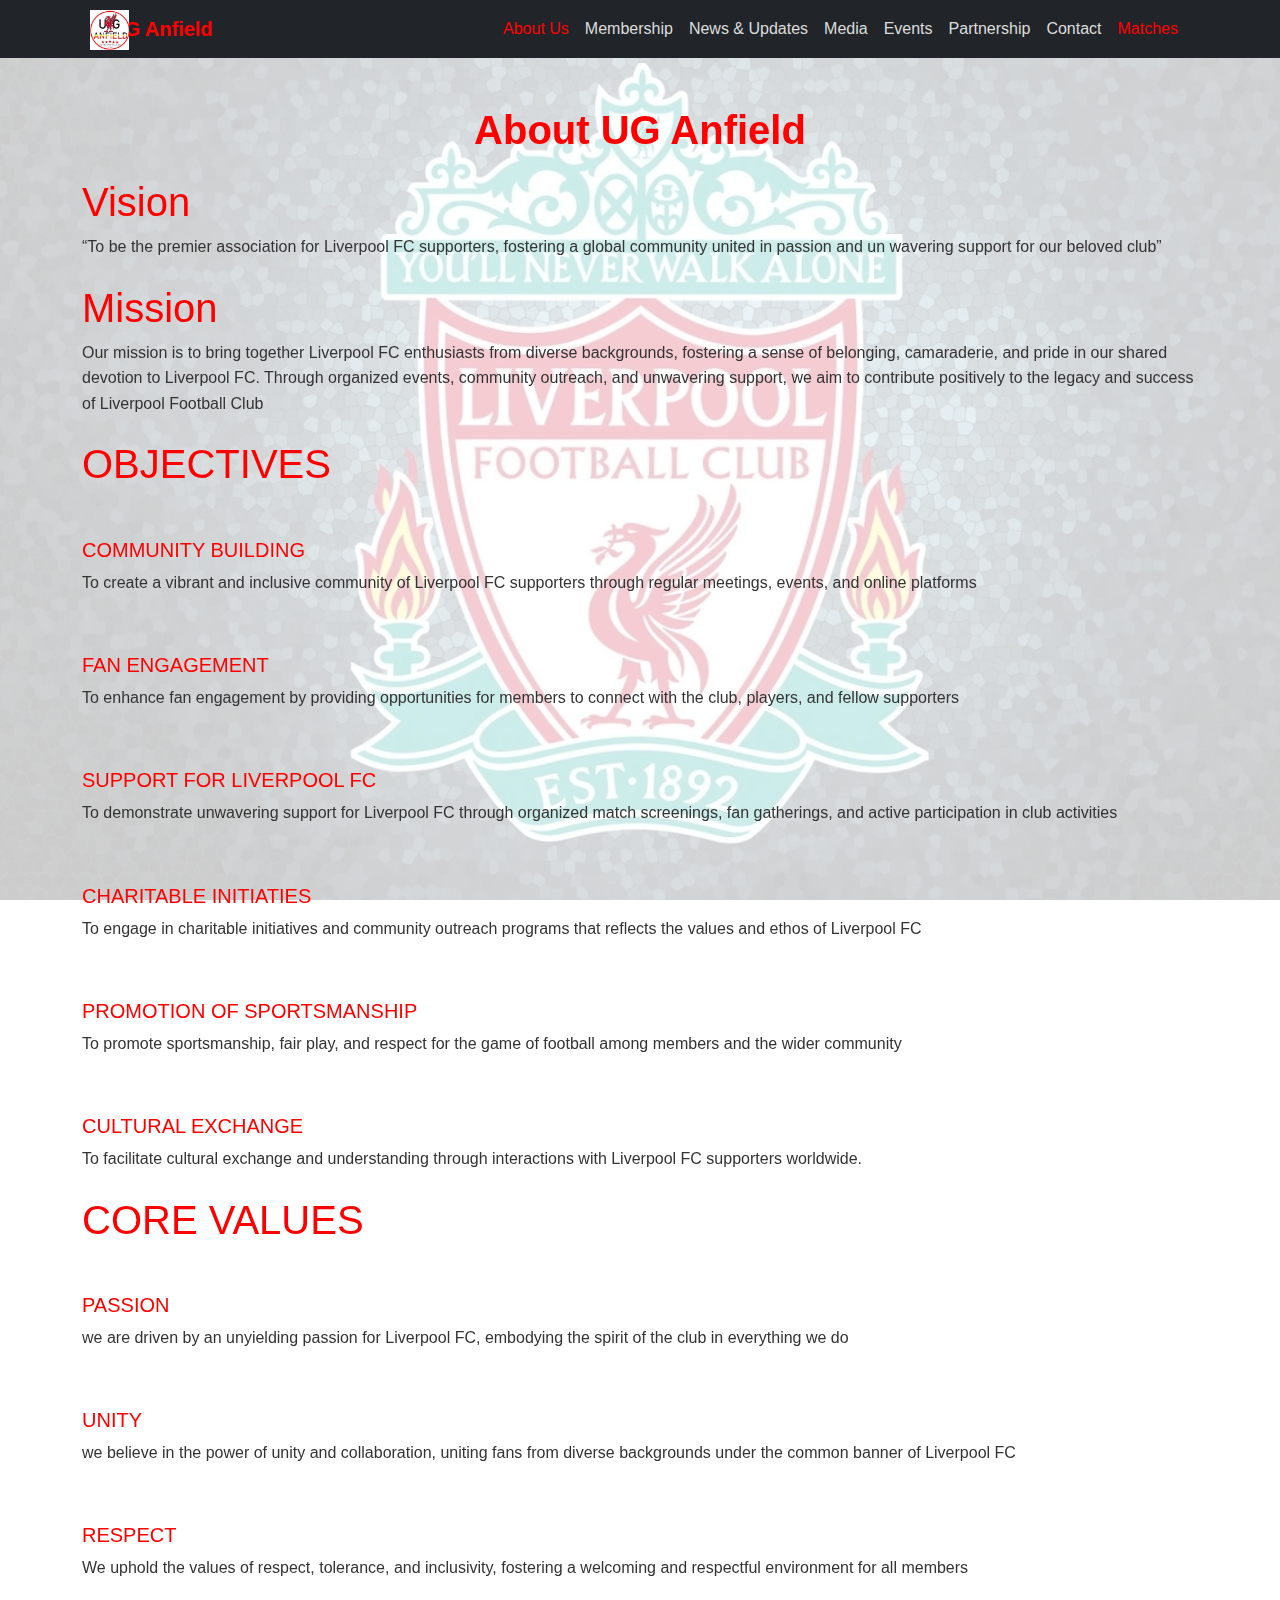
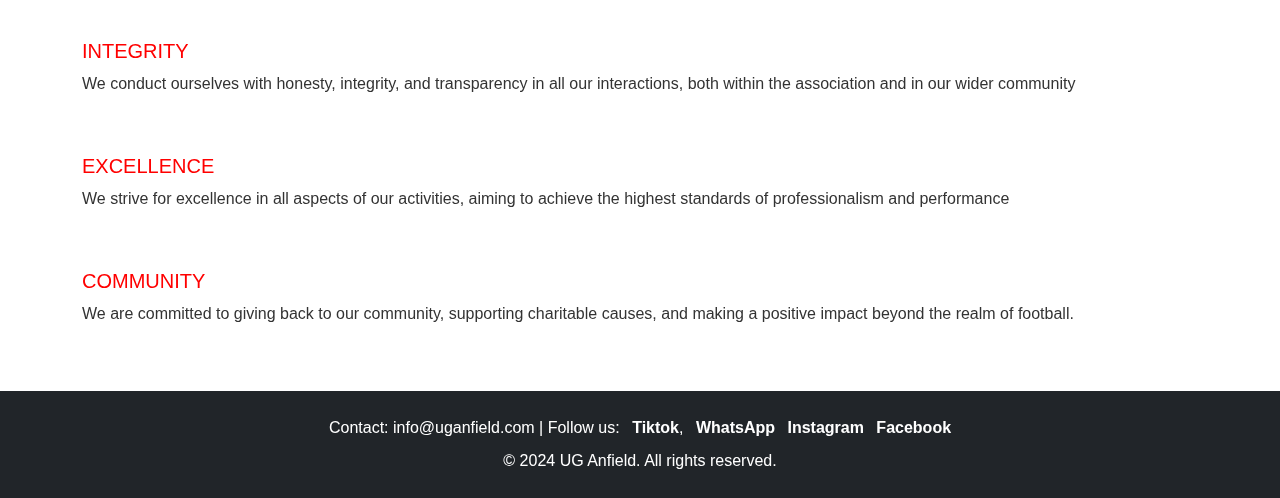
<file: about.html>
<!DOCTYPE html>
<html lang="en">
<head>
    <meta charset="UTF-8">
    <meta name="viewport" content="width=device-width, initial-scale=1.0">
    <title>UG Anfield - About Us</title>
    <!-- Bootstrap CSS -->
    <link href="https://cdn.jsdelivr.net/npm/bootstrap@5.3.0-alpha1/dist/css/bootstrap.min.css" rel="stylesheet">
    <link rel="stylesheet" href="about.css"> <!-- Custom styles -->
</head>
    <button id="scrollToTopBtn" onclick="scrollToTop()" style="display: none; position: fixed; bottom: 30px; right: 30px; z-index: 1000; background-color: #f00; color: #fff; border: none; padding: 10px 15px; border-radius: 5px; cursor: pointer;">
    ↑ Top
    </button>

<body>
    <!-- Navbar -->
    <nav class="navbar navbar-expand-lg navbar-dark bg-dark">
        <div class="container">
            <div class="container d-flex align-items-center">
                <!-- Logo positioned before the text -->
                <a class="navbar-brand d-flex align-items-center" href="index.html">
                  <img src="images/logo.jpeg" alt="UG Anfield Logo" class="logo me-2" style="height: 40px; width: auto; position: absolute; left: 90px; top: 10px;">
                
                </a>
                
            <a class="navbar-brand" href="index.html">UG Anfield</a>
            <button class="navbar-toggler" type="button" data-bs-toggle="collapse" data-bs-target="#navbarNav" aria-controls="navbarNav" aria-expanded="false" aria-label="Toggle navigation">
                <span class="navbar-toggler-icon"></span>
            </button>
            <div class="collapse navbar-collapse" id="navbarNav">
                <ul class="navbar-nav ms-auto">
                    <li class="nav-item"><a class="nav-link active" href="about.html">About Us</a></li>
                    <li class="nav-item"><a class="nav-link" href="membership.html">Membership</a></li>
                    <li class="nav-item"><a class="nav-link" href="news.html">News & Updates</a></li>
                    <li class="nav-item"><a class="nav-link" href="media.html">Media</a></li>
                    <li class="nav-item"><a class="nav-link" href="events.html">Events</a></li>
                    <li class="nav-item"><a class="nav-link" href="partnership.html">Partnership</a></li>
                    <li class="nav-item"><a class="nav-link" href="contact.html">Contact</a></li>
                    <li class="nav-item"><a class="nav-link active" href="matches.html">Matches</a></li> <!-- Active link for Matches -->
                </ul>
            </div>
        </div>
    </nav>

    <!-- About Section -->
    <section class="py-5">
        <div class="container">
            <h2 class="text-center">About UG Anfield</h2>

            <p class="mt-4">
                <h1>Vision</h1> 
                <p>“To be the premier association for Liverpool FC supporters, fostering a global community united
                    in passion and un wavering support for our beloved club”</p>
            </p>

            
            <p class="mt-4">
                <h1> Mission</h1>
                <p>Our mission is to bring together Liverpool FC enthusiasts from diverse backgrounds, fostering a
                    sense of belonging, camaraderie, and pride in our shared devotion to Liverpool FC. Through
                    organized events, community outreach, and unwavering support, we aim to contribute
                    positively to the legacy and success of Liverpool Football Club</p>
            </p>
            
            <div class="mt-4">
                <h1> OBJECTIVES</h1>
                <br>
                <h5>COMMUNITY BUILDING</h5>
                <p> To create a vibrant and inclusive community of Liverpool
                    FC supporters through regular meetings, events, and online platforms</p>
                    <br>

                    <h5>FAN ENGAGEMENT</h5>
                    <P> To enhance fan engagement by providing opportunities for
                        members to connect with the club, players, and fellow supporters</P>
                        <br>
                        
                        <h5>SUPPORT FOR LIVERPOOL FC</h5>
                        <p> To demonstrate unwavering support for Liverpool
                            FC through organized match screenings, fan gatherings, and active participation in club
                            activities</p>
                            <br>
                            
                            <h5> CHARITABLE INITIATIES</h5>
                            <p> To engage in charitable initiatives and community
                                outreach programs that reflects the values and ethos of Liverpool FC</p>
                                <br>
                                
                            <h5>PROMOTION OF SPORTSMANSHIP</h5>
                            <p>To promote sportsmanship, fair play, and respect for the game of football among members and
                                the wider community</p>
                                <br>
                                
                            <h5>CULTURAL EXCHANGE</h5>
                            <p> To facilitate cultural exchange and understanding through
                                interactions with Liverpool FC supporters worldwide.</p>

            </div>

            <div class="mt-4">
                <h1> CORE VALUES</h1>
                <br>

                <h5>PASSION</h5>
                <p> we are driven by an unyielding passion for Liverpool FC, embodying the spirit of
                    the club in everything we do </p>
                    <br>
                    
                    <h5>UNITY</h5>
                    <p> we believe in the power of unity and collaboration, uniting fans from diverse
                        backgrounds under the common banner of Liverpool FC</p>
                        <br>
                        
                    <h5>RESPECT</h5>
                    <p> We uphold the values of respect, tolerance, and inclusivity, fostering a
                        welcoming and respectful environment for all members </p>
                        <br>
                        
                    <h5>INTEGRITY</h5>
                    <p>We conduct ourselves with honesty, integrity, and transparency in all our
                        interactions, both within the association and in our wider community </p>
                        <br>
                        
                    <h5>EXCELLENCE</h5>
                    <p> We strive for excellence in all aspects of our activities, aiming to achieve
                        the highest standards of professionalism and performance </p>
                        <br>

                        <h5>COMMUNITY</h5>
                        <p> We are committed to giving back to our community, supporting charitable
                            causes, and making a positive impact beyond the realm of football. </p>

            </div>

           
    </section>

    <!-- Footer -->
    <footer class="bg-dark text-white text-center p-3">
        <div class="container">
            <p>Contact: info@uganfield.com | Follow us: 
                <a href=" https://tiktok.com/@ug.anfield.official" class="text-white">Tiktok</a>, 
                <a href="https://chat.whatsapp.com/IwDs17g4SsQ7MjDrHupncl" class="text-white">WhatsApp</a>
                <a href="https://www.instagram.com/uganfield?igsh=ZGUzMzM3NWJiOQ==" class="text-white">Instagram</a>
                <a href="https://www.facebook.com/profile.php?id=61566677184223" class="text-white">Facebook</a>
            </p>
            <p>&copy; 2024 UG Anfield. All rights reserved.</p>
        </div>
    </footer>

    <!-- Bootstrap JS -->
    <script src="https://cdn.jsdelivr.net/npm/bootstrap@5.3.0-alpha1/dist/js/bootstrap.bundle.min.js"></script>
    <script src="about.js"></script>
</body>
</html>
</file>
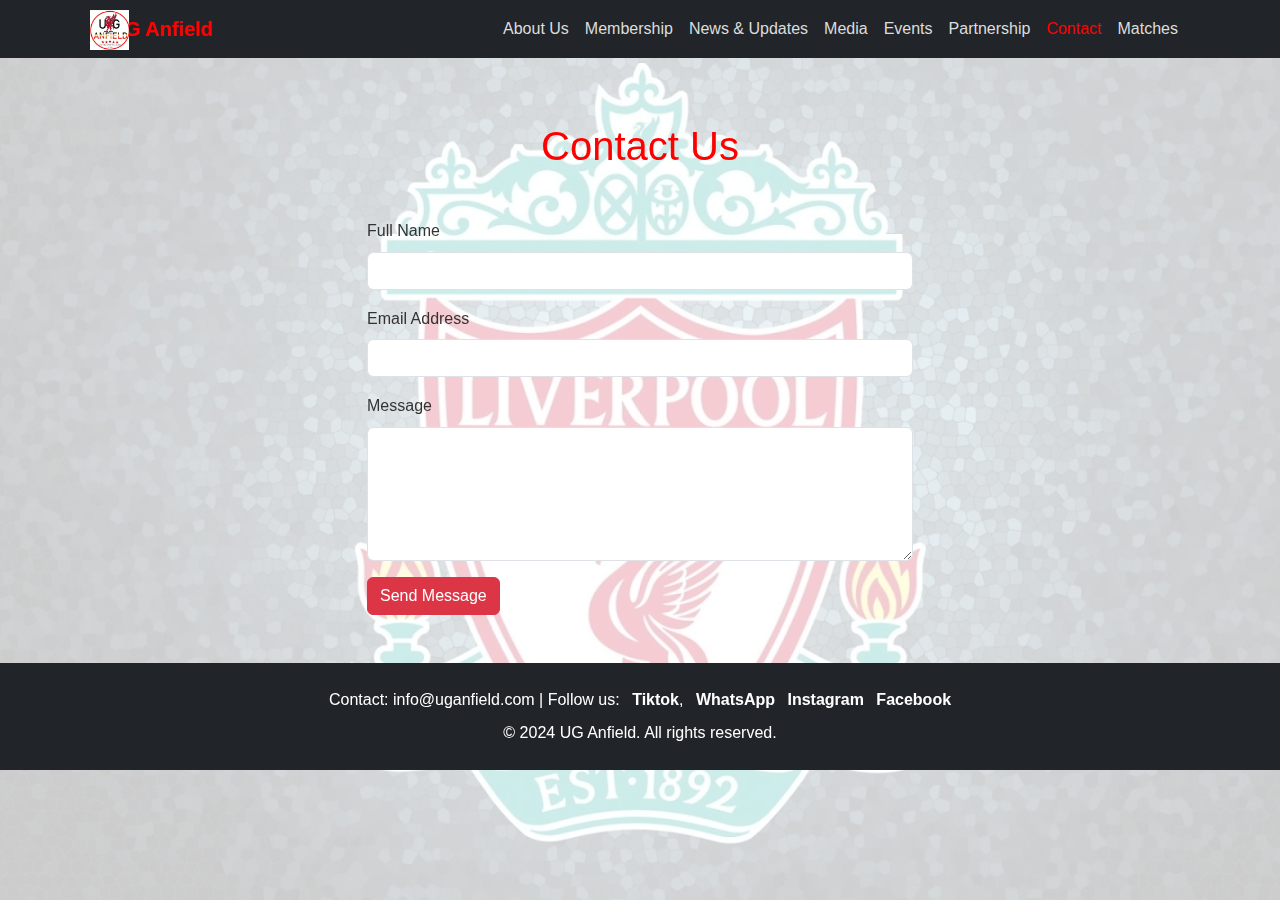
<file: contact.html>
<!DOCTYPE html>
<html lang="en">
<head>
    <meta charset="UTF-8">
    <meta name="viewport" content="width=device-width, initial-scale=1.0">
    <title>UG Anfield - Contact Us</title>
    <!-- Bootstrap CSS -->
    <link href="https://cdn.jsdelivr.net/npm/bootstrap@5.3.0-alpha1/dist/css/bootstrap.min.css" rel="stylesheet">
    <link rel="stylesheet" href="about.css"> <!-- Custom styles -->
</head>

   <button id="scrollToTopBtn" onclick="scrollToTop()" style="display: none; position: fixed; bottom: 30px; right: 30px; z-index: 1000; background-color: #f00; color: #fff; border: none; padding: 10px 15px; border-radius: 5px; cursor: pointer;">
    ↑ Top
   </button>

<body>
    <!-- Navbar -->
    <header>
        <nav class="navbar navbar-expand-lg navbar-dark bg-dark">
            <div class="container">
                <div class="container d-flex align-items-center">
                    <!-- Logo positioned before the text -->
                    <a class="navbar-brand d-flex align-items-center" href="index.html">
                      <img src="images/logo.jpeg" alt="UG Anfield Logo" class="logo me-2" style="height: 40px; width: auto; position: absolute; left: 90px; top: 10px;">
                     
                    </a>
                    
                <a class="navbar-brand" href="index.html">UG Anfield</a>
                <button class="navbar-toggler" type="button" data-bs-toggle="collapse" data-bs-target="#navbarNav" aria-controls="navbarNav" aria-expanded="false" aria-label="Toggle navigation">
                    <span class="navbar-toggler-icon"></span>
                </button>
                <div class="collapse navbar-collapse" id="navbarNav">
                    <ul class="navbar-nav ms-auto">
                        <li class="nav-item"><a class="nav-link" href="about.html">About Us</a></li>
                        <li class="nav-item"><a class="nav-link" href="membership.html">Membership</a></li>
                        <li class="nav-item"><a class="nav-link" href="news.html">News & Updates</a></li>
                        <li class="nav-item"><a class="nav-link" href="media.html">Media</a></li>
                        <li class="nav-item"><a class="nav-link" href="events.html">Events</a></li>
                        <li class="nav-item"><a class="nav-link" href="partnership.html">Partnership</a></li>
                        <li class="nav-item"><a class="nav-link active" href="contact.html">Contact</a></li> <!-- Active link for Contact -->
                        <li class="nav-item"><a class="nav-link" href="matches.html">Matches</a></li>
                    </ul>
                </div>
            </div>
        </nav>
    </header>

    <!-- Contact Section -->
    <section class="py-5">
        <div class="container">
            <h1 class="text-center mb-5">Contact Us</h1>
            <div class="row">
                <div class="col-md-6 offset-md-3">
                    <form>
                        <div class="mb-3">
                            <label for="name" class="form-label">Full Name</label>
                            <input type="text" class="form-control" id="name" required>
                        </div>
                        <div class="mb-3">
                            <label for="email" class="form-label">Email Address</label>
                            <input type="email" class="form-control" id="email" required>
                        </div>
                        <div class="mb-3">
                            <label for="message" class="form-label">Message</label>
                            <textarea class="form-control" id="message" rows="5" required></textarea>
                        </div>
                        <button type="submit" class="btn btn-danger">Send Message</button>
                    </form>
                </div>
            </div>
        </div>
    </section>

    <!-- Footer -->
    <footer class="bg-dark text-white text-center p-3">
        <div class="container">
            <p>Contact: info@uganfield.com | Follow us: 
                <a href=" https://tiktok.com/@ug.anfield.official" class="text-white">Tiktok</a>, 
                <a href="https://chat.whatsapp.com/IwDs17g4SsQ7MjDrHupncl" class="text-white">WhatsApp</a>
                <a href="https://www.instagram.com/uganfield?igsh=ZGUzMzM3NWJiOQ==" class="text-white">Instagram</a>
                <a href="https://www.facebook.com/profile.php?id=61566677184223" class="text-white">Facebook</a>
            </p>
            <p>&copy; 2024 UG Anfield. All rights reserved.</p>
        </div>
    </footer>

    <!-- Bootstrap JS -->
    <script src="https://cdn.jsdelivr.net/npm/bootstrap@5.3.0-alpha1/dist/js/bootstrap.bundle.min.js"></script>
    <!-- Custom JS -->
<script src="contact.js"></script>

</body>
</html>
</file>
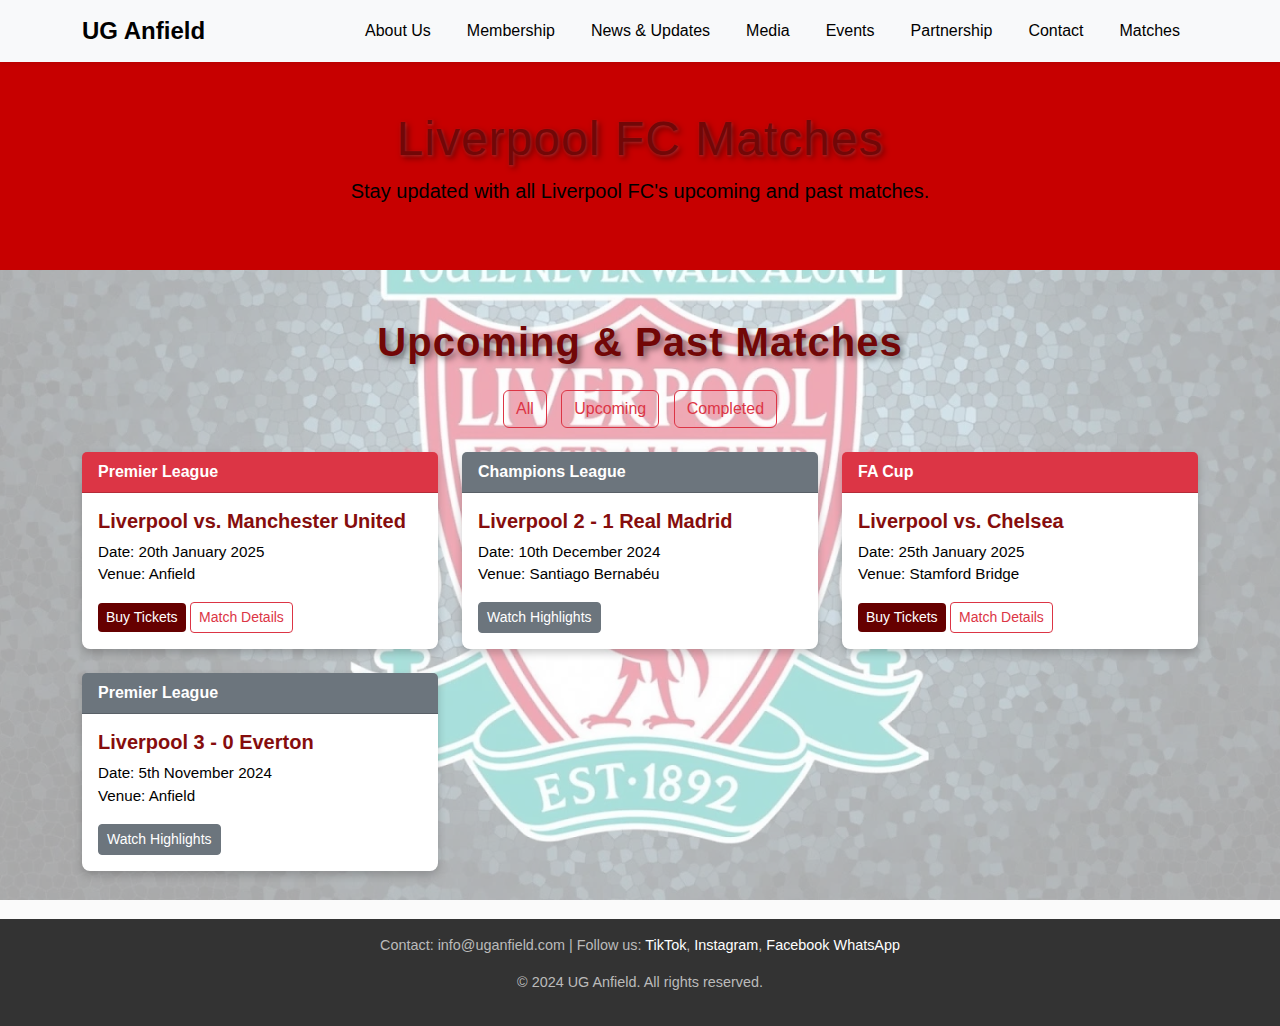
<file: matches.html>
<!DOCTYPE html>
<html lang="en">
<head>
    <meta charset="UTF-8">
    <meta name="viewport" content="width=device-width, initial-scale=1.0">
    <title>Liverpool Matches - UG Anfield</title>
    <!-- Bootstrap CSS -->
    <link href="https://cdn.jsdelivr.net/npm/bootstrap@5.3.0-alpha1/dist/css/bootstrap.min.css" rel="stylesheet">
    <link rel="stylesheet" href="matches.css"> <!-- Custom styles -->
    <style>
        .hero-section {
            background-color: #c70000; /* Deep red */
            color:black;
        }
        .btn-filter {
            margin: 0 5px;
        }
        .card-header {
            font-weight: bold;
        }
        .footer {
            background-color: #333;
            color: #bbb;
        }
        .footer a {
            color: #bbb;
            text-decoration: none;
        }
        .footer a:hover {
            color: black;
            text-decoration: underline;
        }
    </style>
</head>
<body>
    <!-- Navbar -->
    <nav class="navbar navbar-expand-lg navbar-light bg-light py-2 shadow-sm">
        <div class="container">
            <a class="navbar-brand" href="index.html">UG Anfield</a>
            <button class="navbar-toggler" type="button" data-bs-toggle="collapse" data-bs-target="#navbarNav" aria-controls="navbarNav" aria-expanded="false" aria-label="Toggle navigation">
                <span class="navbar-toggler-icon"></span>
            </button>
            <div class="collapse navbar-collapse" id="navbarNav">
                <ul class="navbar-nav ms-auto">
                    <li class="nav-item"><a class="nav-link" href="about.html">About Us</a></li>
                    <li class="nav-item"><a class="nav-link" href="membership.html">Membership</a></li>
                    <li class="nav-item"><a class="nav-link" href="news.html">News & Updates</a></li>
                    <li class="nav-item"><a class="nav-link" href="media.html">Media</a></li>
                    <li class="nav-item"><a class="nav-link" href="events.html">Events</a></li>
                    <li class="nav-item"><a class="nav-link" href="partnership.html">Partnership</a></li>
                    <li class="nav-item"><a class="nav-link" href="contact.html">Contact</a></li>
                    <li class="nav-item"><a class="nav-link active" href="matches.html">Matches</a></li>
                </ul>
            </div>
        </div>
    </nav>

    <!-- Hero Section -->
    <section class="hero-section text-center py-5">
        <div class="container">
            <h1 class="display-5">Liverpool FC Matches</h1>
            <p class="lead">Stay updated with all Liverpool FC's upcoming and past matches.</p>
        </div>
    </section>

    <!-- Matches Section -->
    <div class="container my-5">
        <h2 class="text-center mb-4">Upcoming & Past Matches</h2>

        <!-- Filter Buttons -->
        <div class="text-center mb-4">
            <button class="btn btn-outline-danger btn-filter" data-filter="all">All</button>
            <button class="btn btn-outline-danger btn-filter" data-filter="upcoming">Upcoming</button>
            <button class="btn btn-outline-danger btn-filter" data-filter="completed">Completed</button>
        </div>

        <!-- Matches List -->
        <div class="row g-4" id="matches-list">
            <!-- Upcoming Match -->
            <div class="col-sm-6 col-md-4 match-item" data-category="upcoming">
                <div class="card">
                    <div class="card-header bg-danger text-white">Premier League</div>
                    <div class="card-body">
                        <h5 class="card-title">Liverpool vs. Manchester United</h5>
                        <p class="card-text">Date: 20th January 2025<br>Venue: Anfield</p>
                        <a href="https://example.com/buy-tickets" target="_blank" class="btn btn-danger btn-sm">Buy Tickets</a>
                        <a href="https://example.com/match-details" target="_blank" class="btn btn-outline-danger btn-sm">Match Details</a>
                    </div>
                </div>
            </div>

            <!-- Completed Match -->
            <div class="col-sm-6 col-md-4 match-item" data-category="completed">
                <div class="card">
                    <div class="card-header bg-secondary text-white">Champions League</div>
                    <div class="card-body">
                        <h5 class="card-title">Liverpool 2 - 1 Real Madrid</h5>
                        <p class="card-text">Date: 10th December 2024<br>Venue: Santiago Bernabéu</p>
                        <a href="https://example.com/match-highlights" target="_blank" class="btn btn-secondary btn-sm">Watch Highlights</a>
                    </div>
                </div>
            </div>

            <!-- Another Upcoming Match -->
            <div class="col-sm-6 col-md-4 match-item" data-category="upcoming">
                <div class="card">
                    <div class="card-header bg-danger text-white">FA Cup</div>
                    <div class="card-body">
                        <h5 class="card-title">Liverpool vs. Chelsea</h5>
                        <p class="card-text">Date: 25th January 2025<br>Venue: Stamford Bridge</p>
                        <a href="https://example.com/buy-tickets" target="_blank" class="btn btn-danger btn-sm">Buy Tickets</a>
                        <a href="https://example.com/match-details" target="_blank" class="btn btn-outline-danger btn-sm">Match Details</a>
                    </div>
                </div>
            </div>

            <!-- Another Completed Match -->
            <div class="col-sm-6 col-md-4 match-item" data-category="completed">
                <div class="card">
                    <div class="card-header bg-secondary text-white">Premier League</div>
                    <div class="card-body">
                        <h5 class="card-title">Liverpool 3 - 0 Everton</h5>
                        <p class="card-text">Date: 5th November 2024<br>Venue: Anfield</p>
                        <a href="https://example.com/match-highlights" target="_blank" class="btn btn-secondary btn-sm">Watch Highlights</a>
                    </div>
                </div>
            </div>
        </div>
    </div>

    <!-- Footer -->
    <footer class="footer text-center py-3">
        <div class="container">
            <p>Contact: info@uganfield.com | Follow us:
                <a href="https://tiktok.com/@ug.anfield.official" class="text-white">TikTok</a>, 
                <a href="https://www.instagram.com/uganfield?igsh=ZGUzMzM3NWJiOQ=="class="text-white">Instagram</a>, 
                <a href="https://www.facebook.com/profile.php?id=61566677184223" class="text-white">Facebook</a>
                <a href="https://chat.whatsapp.com/IwDs17g4SsQ7MjDrHupncl" class="text-white">WhatsApp</a>
            </p>
            <p>&copy; 2024 UG Anfield. All rights reserved.</p>
        </div>
    </footer>

    <!-- Bootstrap JS -->
    <script src="https://cdn.jsdelivr.net/npm/bootstrap@5.3.0-alpha1/dist/js/bootstrap.bundle.min.js"></script>
    <script>
        // Filter functionality
        document.querySelectorAll('.btn-filter').forEach(button => {
            button.addEventListener('click', () => {
                const filter = button.getAttribute('data-filter');
                document.querySelectorAll('.match-item').forEach(item => {
                    item.style.display = (filter === 'all' || item.getAttribute('data-category') === filter) ? 'block' : 'none';
                });
            });
        });
    </script>
</body>
</html>
</file>
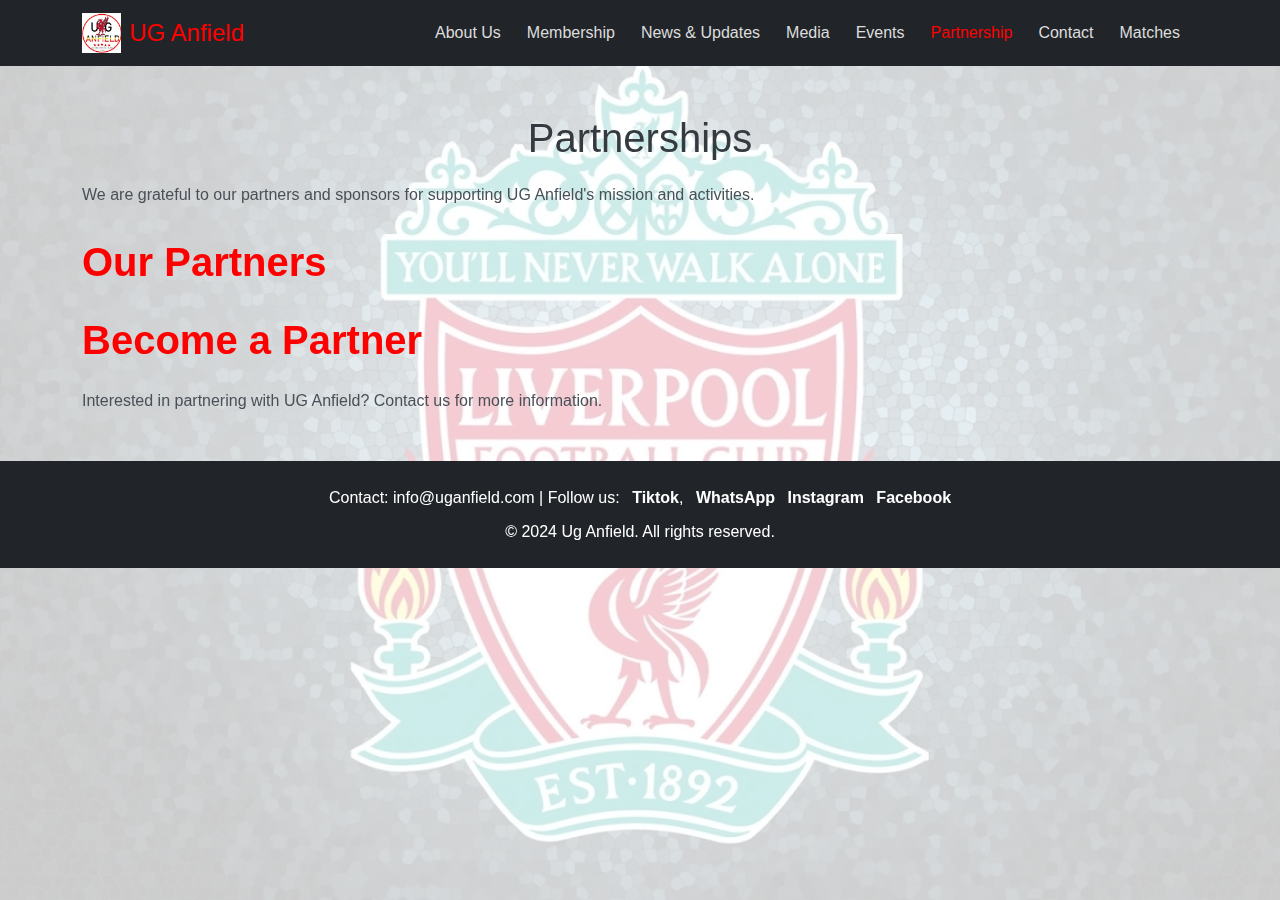
<file: partnership.html>
<!DOCTYPE html>
<html lang="en">
<head>
    <meta charset="UTF-8">
    <meta name="viewport" content="width=device-width, initial-scale=1.0">
    <title>UG Anfield - Partnership</title>
    <link href="https://cdn.jsdelivr.net/npm/bootstrap@5.3.0-alpha1/dist/css/bootstrap.min.css" rel="stylesheet">
    <link rel="stylesheet" href="partnership.css">
    
</head>
<body>

    <!-- Navbar -->
    <nav class="navbar navbar-expand-lg navbar-dark bg-dark">
        <div class="container">
            <a class="navbar-brand d-flex align-items-center" href="index.html">
                <img src="images/logo.jpeg" alt="UG Anfield Logo" class="logo me-2" style="height: 40px;">
                UG Anfield
            </a>
            <button class="navbar-toggler" type="button" data-bs-toggle="collapse" data-bs-target="#navbarNav" aria-controls="navbarNav" aria-expanded="false" aria-label="Toggle navigation">
                <span class="navbar-toggler-icon"></span>
            </button>
            <div class="collapse navbar-collapse" id="navbarNav">
                <ul class="navbar-nav ms-auto">
                    <li class="nav-item"><a class="nav-link" href="about.html">About Us</a></li>
                    <li class="nav-item"><a class="nav-link" href="membership.html">Membership</a></li>
                    <li class="nav-item"><a class="nav-link" href="news.html">News & Updates</a></li>
                    <li class="nav-item"><a class="nav-link" href="media.html">Media</a></li>
                    <li class="nav-item"><a class="nav-link" href="events.html">Events</a></li>
                    <li class="nav-item"><a class="nav-link active" href="partnership.html">Partnership</a></li> <!-- Active link for Partnership -->
                    <li class="nav-item"><a class="nav-link" href="contact.html">Contact</a></li>
                    <li class="nav-item"><a class="nav-link" href="matches.html">Matches</a></li>
                </ul>
            </div>
        </div>
    </nav>

    <!-- Partnerships Content -->
    <div class="container my-5">
        <h1>Partnerships</h1>
        <p>We are grateful to our partners and sponsors for supporting UG Anfield's mission and activities.</p>
        <h2>Our Partners</h2>
        <!-- List of partners here -->
        <h2>Become a Partner</h2>
        <p>Interested in partnering with UG Anfield? Contact us for more information.</p>
    </div>

    <!-- Footer -->
    <footer class="bg-dark text-white text-center p-3">
        <div class="container">
            <p>Contact: info@uganfield.com | Follow us: 
              <a href="https://tiktok.com/@ug.anfield.official" class="text-white">Tiktok</a>, 
              <a href="https://chat.whatsapp.com/IwDs17g4SsQ7MjDrHupncl" class="text-white">WhatsApp</a>
              <a href="https://www.instagram.com/uganfield?igsh=ZGUzMzM3NWJiOQ==" class="text-white">Instagram</a>
              <a href="https://www.facebook.com/profile.php?id=61566677184223" class="text-white">Facebook</a>
          </p>
            <p>&copy; 2024 Ug Anfield. All rights reserved.</p>
        </div>
    </footer>

    <!-- Bootstrap JS -->
    <script src="https://cdn.jsdelivr.net/npm/bootstrap@5.3.0-alpha1/dist/js/bootstrap.bundle.min.js"></script>
</body>
</html>
</file>
<file: partnership.css>
/* General Styles */
body {
    font-family: Arial, sans-serif;
    color: #212529;
    line-height: 1.6;
    position: relative;
}

body::before {
    content: "";
    position: fixed;
    top: 0;
    left: 0;
    width: 100vw;
    height: 100vh;
    background-image: url('../images/wwliv.webp');
    background-size: cover; /* Adjust size of watermark as needed */
    background-repeat: no-repeat;
    background-position: center;
    opacity: 0.2; /* Adjust opacity to make it look like a watermark */
    z-index: -1; /* Keeps watermark behind all content */
    pointer-events: none; /* Ensures watermark does not interfere with user interaction */
}
/* Navbar Styles */
.navbar {
    background-color: #343a40;
}

.navbar-brand {
    font-size: 1.5rem;
    color: red
   
}


.navbar-nav .nav-link {
    color: #ddd;
    font-size: 1rem;
    margin-right: 10px;
    transition: color 0.3s ease-in-out;
}

.navbar-nav .nav-link:hover {
    color:red;
}

.navbar-nav .nav-link.active {
    color: red
}

/* Content Styles */
h1 {
    font-size: 2.5rem;
    margin-bottom: 20px;
    color: #343a40;
    text-align: center;
}

h2 {
    font-size: 2.5rem;
    margin-top: 30px;
    color:red;
    font-weight: bold;
    margin-bottom: 1.5rem;
}

p {
    font-size: 1rem;
    line-height: 1.6;
    color: #495057;
    margin-bottom: 1rem;
}

/* Footer Styles */
footer {
    background-color: #333; /* Dark background for contrast */
    color: white; /* White text color */
    font-size: 0.9rem;
    padding: 1.5rem 0;
    text-align: center;
    width: 100%;
    margin-top: auto; 
}

footer a {
    color: white; /* Set link color to white */
    text-decoration: none;
    transition: color 0.3s ease;
    margin-left: 0.5rem;
    font-weight: bold;
}

footer a:hover {
    text-decoration: underline;
    color: red; /* Change link color on hover */
}

footer p {
    margin: 0.5rem 0;
    color: white; 
}
</file>
<file: about.css>
/* General Reset */

/* Body Styling */
body {
    font-family: Arial, sans-serif;
    line-height: 1.6;
    color: #333;
    position: relative; /* Needed for positioning the ::before overlay */
}

body::before {
    content: "";
    position: fixed;
    top: 0;
    left: 0;
    width: 100vw;
    height: 100vh;
    background-image: url('/images/wwliv.webp'); /* Ensure this path is correct */
    background-size: cover; /* Adjust size of watermark as needed */
    background-repeat: no-repeat;
    background-position: center;
    opacity: 0.2; /* Adjust opacity to make it look like a watermark */
    z-index: -1; /* Keeps watermark behind all content */
    pointer-events: none; /* Ensures watermark does not interfere with user interaction */
}

/* Navbar */
.navbar {
    background-color: #000;
}

.navbar-brand {
    font-weight: bold;
    color: #f00; /* Liverpool red */
}

.navbar-nav .nav-link {
    color: #ddd;
    transition: color 0.3s;
}

.navbar-nav .nav-link:hover {
    color: #f00; /* Liverpool red */
}

.navbar-nav .nav-link.active {
    color: #f00;
}

/* About Section */
h2 {
    color: #f00;
    font-size: 2.5rem;
    font-weight: bold;
    margin-bottom: 1.5rem;
}

h1, h5 {
    color: #f00;
}

p {
    font-size: 1rem;
    color: #333;
    margin-bottom: 1rem;
}

/* Section Styling */
section {
    padding: 3rem 0;
}

.container h1, .container h5 {
    margin-top: 1rem;
}

/* Footer Styling */
/* Footer Styling */
footer {
    background-color: #333; /* Dark background for contrast */
    color: white; /* White text color */
    font-size: 0.9rem;
    padding: 1.5rem 0;
    text-align: center;
    width: 100%;
    margin-top: auto; /* Pushes footer to the bottom */
}

/* Footer Text Styling */
footer p {
    margin: 0.5rem 0;
    color: white; /* Ensure paragraph text is white */
}

footer a {
    color: white; /* Set link color to white */
    text-decoration: none;
    transition: color 0.3s ease;
    margin-left: 0.5rem;
    font-weight: bold;
}

footer a:hover {
    text-decoration: underline;
    color: red; /* Change link color on hover */
}
</file>
<file: matches.css>
/* General Reset */
body, html {
    margin: 0;
    padding: 0;
    box-sizing: border-box;
    font-family: 'Roboto', sans-serif; /* Clean modern font */
    color: #333; /* Neutral text color for readability */

    /* Watermark Background */
    background: url('images/wwliv.webp') no-repeat center center fixed;
    background-size: cover; /* Adjust size for a watermark effect */
    background-color: #f9f9f9b0; /* Fallback color */
    background-blend-mode: overlay; /* Blend image with a subtle effect */
}


/* Navbar Styling */
.navbar {
    background-color: #660000; /* Dark maroon for contrast */
    box-shadow: 0 2px 4px rgba(0, 0, 0, 0.1);
}

.navbar-brand {
    font-weight: bold;
    font-size: 1.5rem;
}

.nav-link {
    color: black !important;
    margin: 0 10px;
    transition: color 0.3s ease-in-out;
}

.nav-link:hover {
    color: red !important; /* Light maroon */
}

.navbar-brand img {
    height: 40px;
    width: auto;
}

/* Section Titles */
h1, h2 {
    text-align: center;
    color: rgb(114, 7, 7);
    font-weight: 900; /* Maximum boldness */
    text-shadow: 3px 3px 6px rgba(0, 0, 0, 0.5), 1px 1px 3px rgba(255, 255, 255, 0.2); /* Enhanced shadow for depth */
    font-size: 2.5rem; /* Adjust size as needed */
    letter-spacing: 1px; /* Slight spacing for elegance */
}

/* Table Container */
.table-responsive {
    margin: 20px 0;
}

/* Table Styling */
.table {
    background-color: #fff;
    color: #333;
    border-collapse: separate;
    border-spacing: 0;
    border-radius: 12px;
    overflow: hidden;
    box-shadow: 0 4px 12px rgba(0, 0, 0, 0.2);
}

/* Table Header */
.table th {
    background: linear-gradient(135deg, #800000, #a52a2a); /* Gradient header */
    color: #fff;
    text-transform: uppercase;
    text-align: center;
    font-weight: bold;
    padding: 12px;
    border: none;
}

/* Table Body Rows */
.table td {
    padding: 12px;
    text-align: center;
    border: none;
    font-size: 0.95rem;
    vertical-align: middle;
    background-color: #f9f9f9;
    transition: background-color 0.3s ease;
}

/* Alternating Row Colors */
.table tr:nth-child(even) td {
    background-color: #f2f2f2;
}

/* Hover Effect for Rows */
.table tr:hover td {
    background-color: #ffd6d6; /* Light maroon hover effect */
    cursor: pointer;
}

/* Table Border (Bottom Row Highlight) */
.table tbody tr td:first-child {
    border-left: 4px solid #800000; /* Maroon accent on the left */
}

.table tbody tr td:last-child {
    border-right: 4px solid #800000;
}

/* Rounded Edges for First and Last Row */
.table thead th:first-child {
    border-top-left-radius: 12px;
}

.table thead th:last-child {
    border-top-right-radius: 12px;
}

.table tbody tr:last-child td:first-child {
    border-bottom-left-radius: 12px;
}

.table tbody tr:last-child td:last-child {
    border-bottom-right-radius: 12px;
}

/* Highlight for Past Matches */
.table tbody tr td:nth-child(5) {
    font-weight: bold;
    color: #660000;
}

/* Fancy Border for Past Match Results */
.table tbody tr td:nth-child(5):not(:empty) {
    background-color: #fff3f3; /* Soft highlight for results */
    border: 2px solid #800000; /* Maroon border */
    border-radius: 6px;
    padding: 6px 12px;
    display: inline-block;
}

/* Match Preview Cards */
.card {
    border: none;
    background-color: #fff; /* White */
    color: #333;
    border-radius: 8px;
    box-shadow: 0 4px 8px rgba(0, 0, 0, 0.2);
    transition: transform 0.3s ease-in-out, box-shadow 0.3s ease-in-out;
}

.card:hover {
    transform: scale(1.05);
    box-shadow: 0 6px 12px rgba(0, 0, 0, 0.3);
}

.card-title {
    color: rgb(134, 13, 13);
    font-weight: bold;
}

.card-text {
    font-size: 0.95rem;
    color: black;
}

.btn-danger {
    background-color: #660000;
    border: none;
    transition: background-color 0.3s ease-in-out;
}

.btn-danger:hover {
    background-color: #a52a2a;
}

/* Footer */
footer {
    background-color: #660000;
    color: #fff;
    font-size: 0.9rem;
}

footer a {
    color: #fff;
    text-decoration: underline;
    transition: color 0.3s ease-in-out;
}

footer a:hover {
    color: #ffd6d6;
}

/* Responsiveness */
@media (max-width: 768px) {
    .table {
        font-size: 0.9rem;
    }

    h1 {
        font-size: 1.8rem;
    }

    h2 {
        font-size: 1.5rem;
    }
}
</file>
